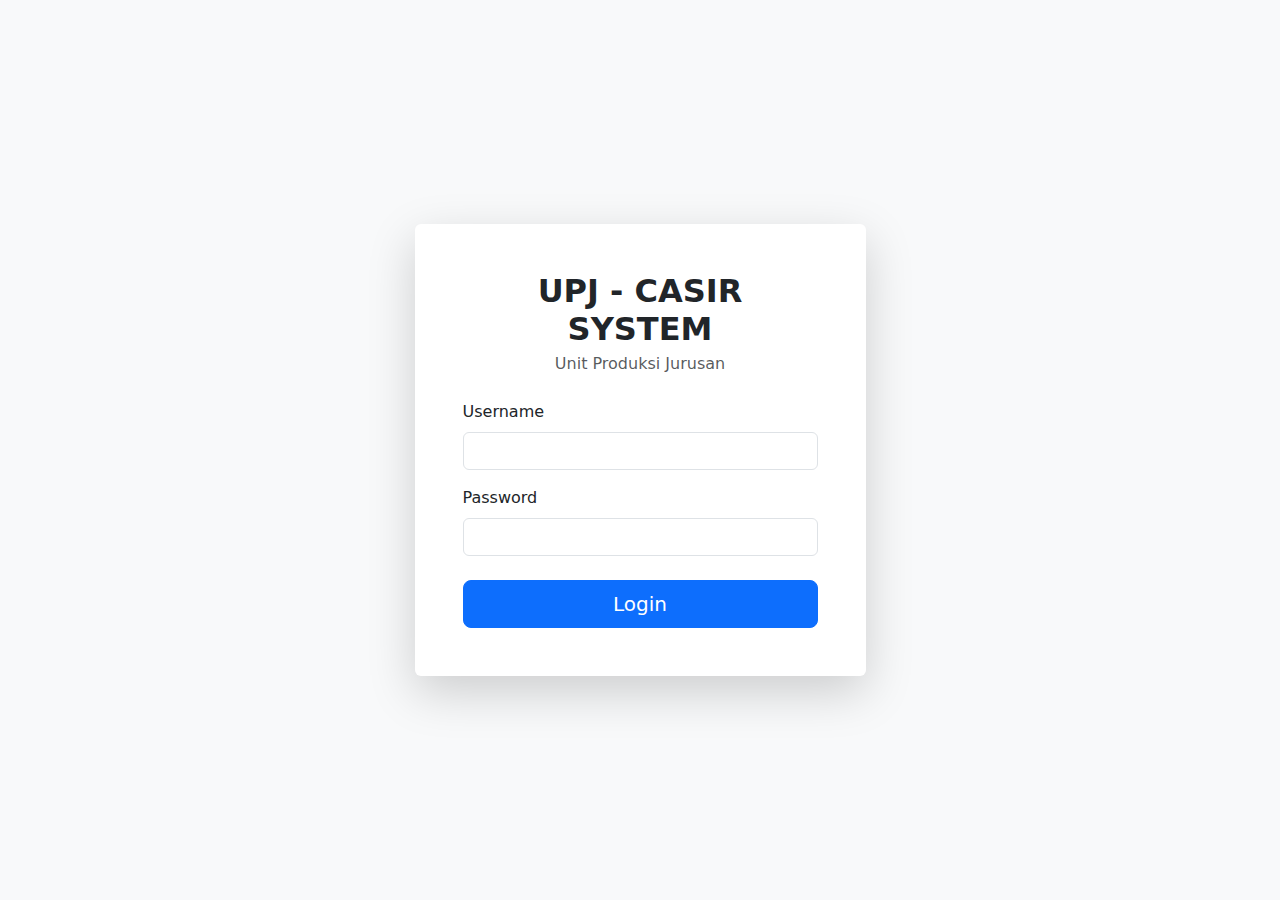
<file: login.html>
<!DOCTYPE html>
<html lang="id">
<head>
    <meta charset="UTF-8">
    <meta name="viewport" content="width=device-width, initial-scale=1.0">
    <title>Login - UPJ Casir System</title>
    <link href="https://cdn.jsdelivr.net/npm/bootstrap@5.3.3/dist/css/bootstrap.min.css" rel="stylesheet">
    <link href="https://cdn.jsdelivr.net/npm/bootstrap-icons@1.11.3/font/bootstrap-icons.min.css" rel="stylesheet">
    <link href="assets/css/style.css" rel="stylesheet">
</head>
<body class="bg-light">

    <div class="container">
        <div class="row justify-content-center align-items-center" style="height: 100vh;">
            <div class="col-md-5">
                <div class="card shadow-lg border-0">
                    <div class="card-body p-5">
                        <h2 class="text-center fw-bold mb-1">UPJ - CASIR SYSTEM</h2>
                        <p class="text-center text-muted mb-4">Unit Produksi Jurusan</p>
                        
                        <div id="login-alert" class="alert alert-danger d-none" role="alert">
                            Username atau password salah!
                        </div>

                        <form id="login-form">
                            <div class="mb-3">
                                <label for="username" class="form-label">Username</label>
                                <input type="text" class="form-control" id="username" required>
                            </div>
                            <div class="mb-3">
                                <label for="password" class="form-label">Password</label>
                                <input type="password" class="form-control" id="password" required>
                            </div>
                            <div class="d-grid mt-4">
                                <button type="submit" class="btn btn-primary btn-lg">Login</button>
                            </div>
                        </form>
                    </div>
                </div>
            </div>
        </div>
    </div>

    <script src="https://code.jquery.com/jquery-3.7.1.min.js"></script>
    <script src="https://cdn.jsdelivr.net/npm/bootstrap@5.3.3/dist/js/bootstrap.bundle.min.js"></script>
    <script src="assets/js/auth.js"></script>
</body>
</html>
</file>
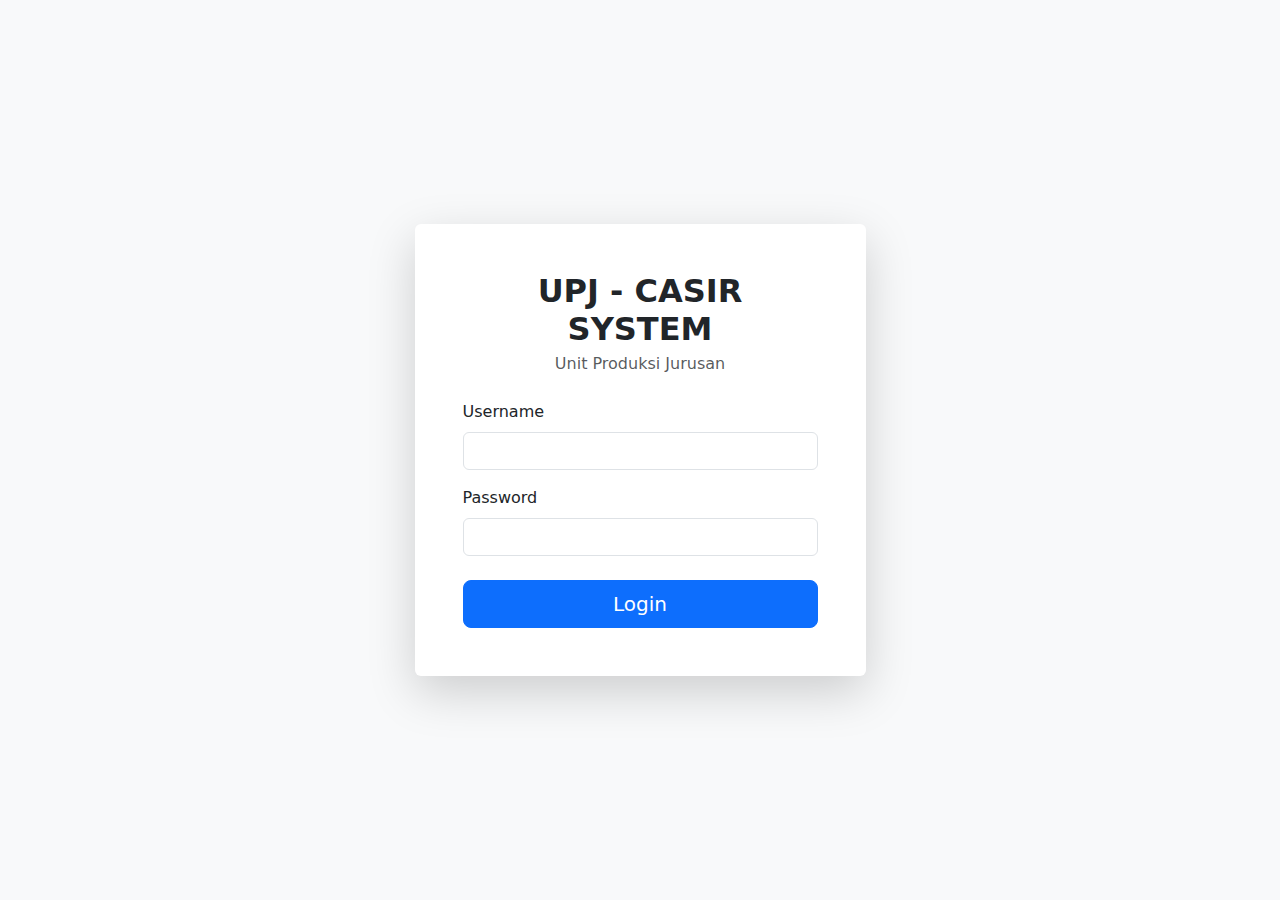
<file: U-CASY/login.html>
<!DOCTYPE html>
<html lang="id">
<head>
    <meta charset="UTF-8">
    <meta name="viewport" content="width=device-width, initial-scale=1.0">
    <title>Login - UPJ Cashier System</title>
    <link rel="icon" href="./assets/img/logo.png" type="image/png">
    <link href="https://cdn.jsdelivr.net/npm/bootstrap@5.3.3/dist/css/bootstrap.min.css" rel="stylesheet">
    <link href="https://cdn.jsdelivr.net/npm/bootstrap-icons@1.11.3/font/bootstrap-icons.min.css" rel="stylesheet">
    <link href="assets/css/style.css" rel="stylesheet">
</head>
<body class="bg-light">

    <div class="container">
        <div class="row justify-content-center align-items-center" style="height: 100vh;">
            <div class="col-md-5">
                <div class="card shadow-lg border-0">
                    <div class="card-body p-5">
                        <h2 class="text-center fw-bold mb-1">UPJ - CASIR SYSTEM</h2>
                        <p class="text-center text-muted mb-4">Unit Produksi Jurusan</p>
                        
                        <div id="login-alert" class="alert alert-danger d-none" role="alert">
                            Username atau password salah!
                        </div>

                        <form id="login-form">
                            <div class="mb-3">
                                <label for="username" class="form-label">Username</label>
                                <input type="text" class="form-control" id="username" required>
                            </div>
                            <div class="mb-3">
                                <label for="password" class="form-label">Password</label>
                                <input type="password" class="form-control" id="password" required>
                            </div>
                            <div class="d-grid mt-4">
                                <button type="submit" class="btn btn-primary btn-lg">Login</button>
                            </div>
                        </form>
                    </div>
                </div>
            </div>
        </div>
    </div>

    <script src="https://code.jquery.com/jquery-3.7.1.min.js"></script>
    <script src="https://cdn.jsdelivr.net/npm/bootstrap@5.3.3/dist/js/bootstrap.bundle.min.js"></script>
    <script src="assets/js/auth.js"></script>
</body>
</html>
</file>
<file: assets/css/style.css>
/* style.css */

/* Kustomisasi untuk kartu metrik di Dashboard */
.card .border-left-primary { border-left: .25rem solid #4e73df !important; }
.card .border-left-success { border-left: .25rem solid #1cc88a !important; }
.card .border-left-info { border-left: .25rem solid #36b9cc !important; }

.text-gray-300 { color: #dddfeb !important; }
.text-gray-800 { color: #5a5c69 !important; }

/* Style untuk kartu produk di halaman Kasir agar bisa diklik */
.product-card {
    cursor: pointer;
    transition: all 0.2s ease-in-out;
}

.product-card:hover {
    transform: scale(1.05);
    background-color: #f8f9fa;
    border-color: #0d6efd;
}

/* Style untuk tombol login */
body.bg-light {
    background-color: #f8f9fa !important;
}
</file>
<file: U-CASY/assets/css/style.css>
/* style.css */

/* Kustomisasi untuk kartu metrik di Dashboard */
.card .border-left-primary { border-left: .25rem solid #4e73df !important; }
.card .border-left-success { border-left: .25rem solid #1cc88a !important; }
.card .border-left-info { border-left: .25rem solid #36b9cc !important; }

.text-gray-300 { color: #dddfeb !important; }
.text-gray-800 { color: #5a5c69 !important; }

/* Style untuk kartu produk di halaman Kasir agar bisa diklik */
.product-card {
    cursor: pointer;
    transition: all 0.2s ease-in-out;
}

.product-card:hover {
    transform: scale(1.05);
    background-color: #f8f9fa;
    border-color: #0d6efd;
}

/* Style untuk tombol login */
body.bg-light {
    background-color: #f8f9fa !important;
}
</file>
